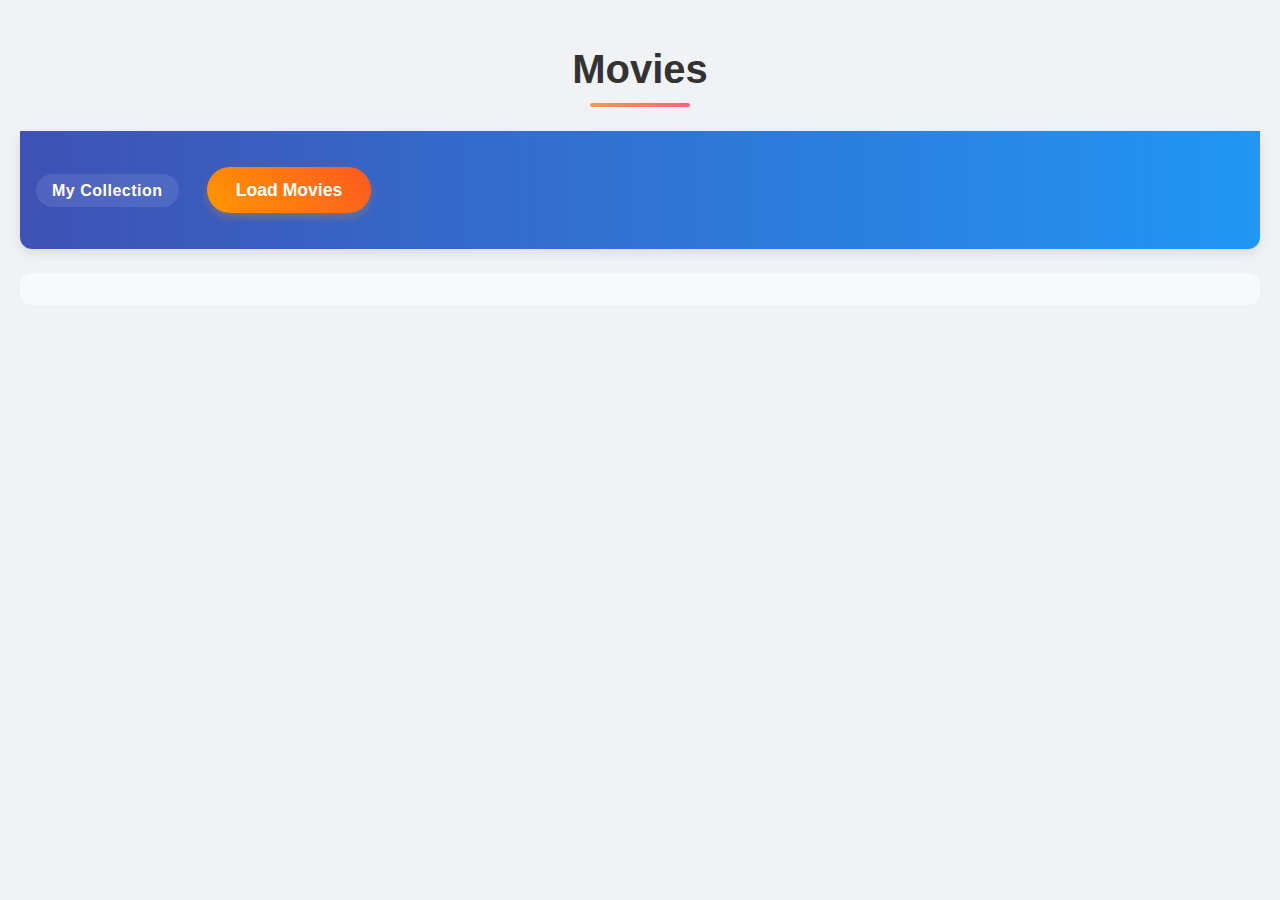
<file: hw_2_web/index.html>
<!DOCTYPE html>
<html lang="en">
<head>
    <meta charset="UTF-8">
    <meta name="viewport" content="width=device-width, initial-scale=1.0">
    <link rel="stylesheet" href="./css/style2.css">
    <title>My Movies</title>

    <script
            src="https://code.jquery.com/jquery-3.7.1.min.js"
            integrity="sha256-/JqT3SQfawRcv/BIHPThkBvs0OEvtFFmqPF/lYI/Cxo="
            crossorigin="anonymous">
    </script>
    
    <script src="./JS/clientMethods.js"></script>
    
    <script>
        $(document).ready(init);
    </script>

</head>
<body>
    <h1>Movies</h1>
    <div class="navContainer">
        <nav>
            <a href="MyMovies.html" class="styled-button"> My Collection</a>
            <button id="loadMoviesBTN" class="styled-button"> Load Movies </button>
        </nav>
    </div>

    <div id="loadedMovies">
        <!-- Movie Divs will be inserted Dynamically -->
    </div>

</body>
</html>
</file>
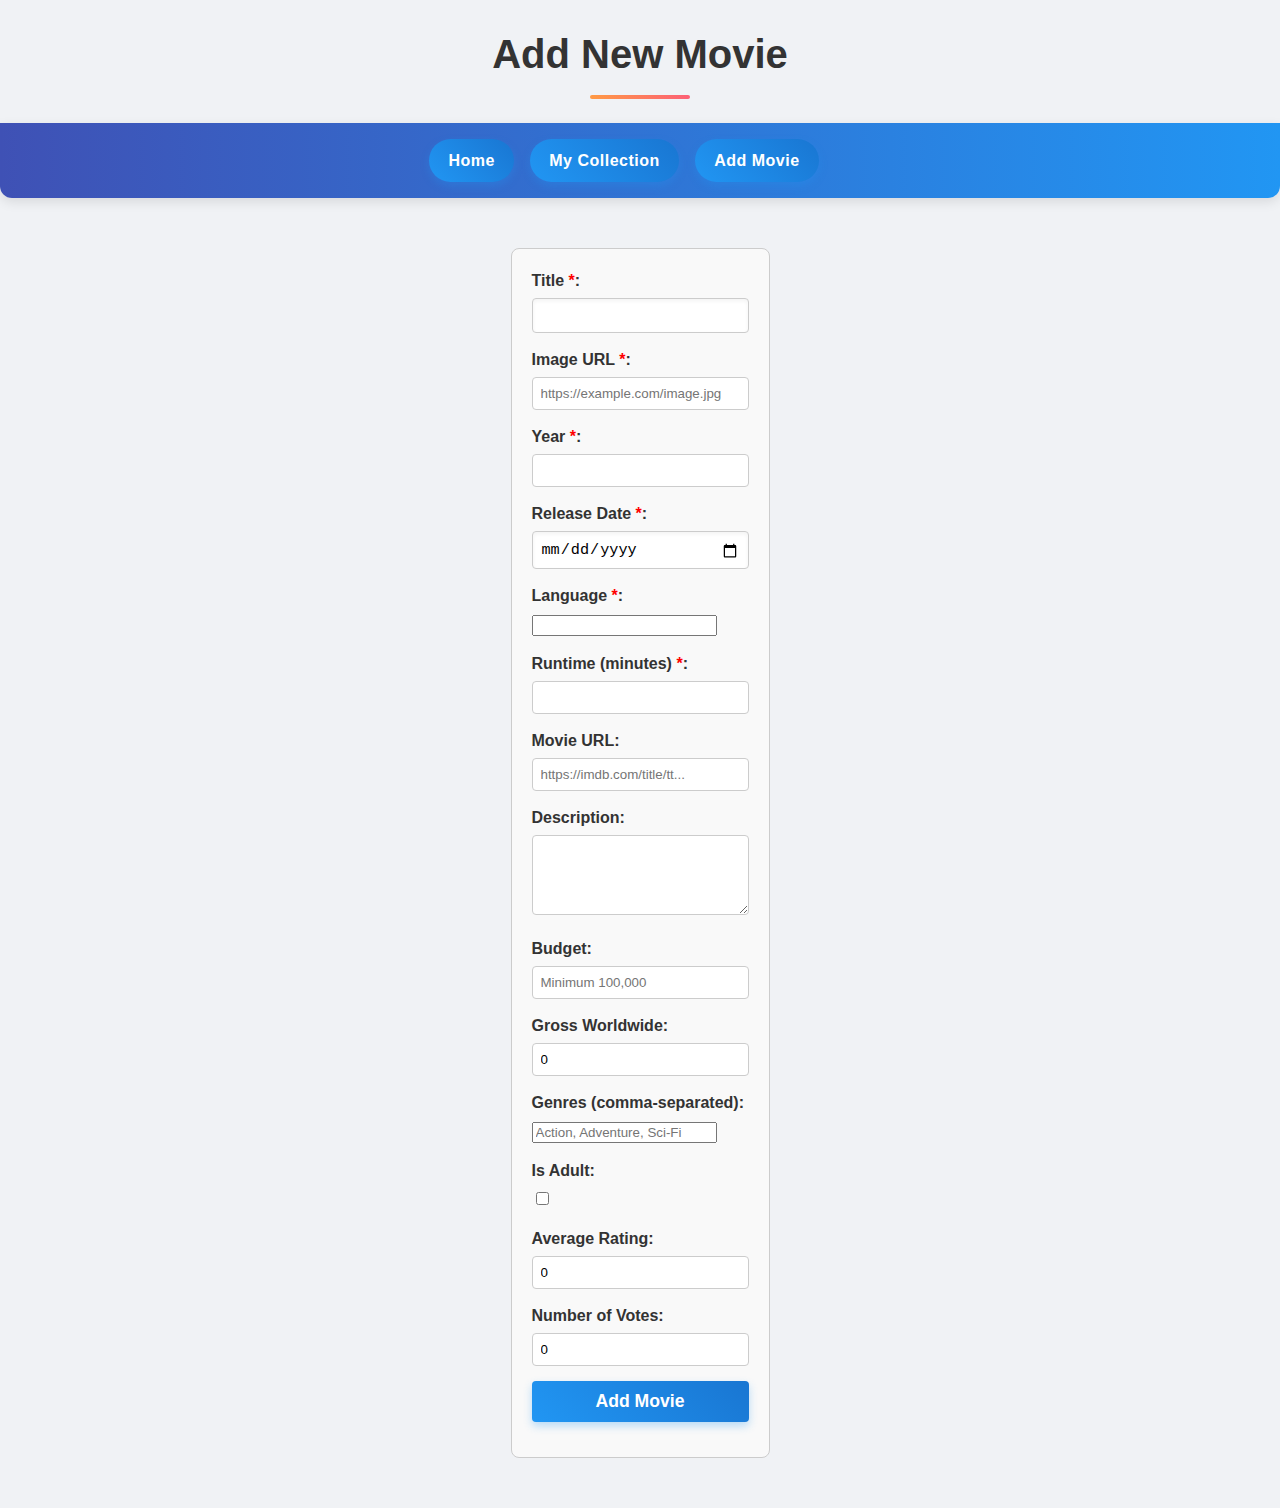
<file: hw_2_web/addMovie.html>
<!DOCTYPE html>
<html lang="en">
<head>
    <meta charset="UTF-8">
    <meta name="viewport" content="width=device-width, initial-scale=1.0">
    <title>Add New Movie</title>
    <link rel="stylesheet" href="./css/style3.css">

    <script>
        // Define API base URL globally
        const apiUrlBase = "https://localhost:54200/api"; 
    </script>

    <script src="https://code.jquery.com/jquery-3.7.1.min.js"
            integrity="sha256-/JqT3SQfawRcv/BIHPThkBvs0OEvtFFmqPF/lYI/Cxo="
            crossorigin="anonymous">
    </script>
    <!-- Load clientMethods first -->
    <script src="./JS/clientMethods.js"></script>
    <!-- Load auth.js -->
    <script src="./JS/auth.js"></script>
    <!-- Load addMovie logic -->
    <script src="./JS/addMovie.js"></script>
    <script>
        $(document).ready(function() {
            // Check login status FIRST
            if (!isLoggedIn()) {
                alert("Please log in to add movies.");
                window.location.href = 'login.html'; // Redirect to login
                return; // Stop further execution
            }
            // If logged in, proceed
            updateUserDisplay(); // Show user info, logout button etc.
            setupAddMovieForm(); // Initialize the form logic from addMovie.js
        });
    </script>
    <style>
        /* Basic form styling */
        .form-container { max-width: 600px; margin: 30px auto; padding: 20px; border: 1px solid #ccc; border-radius: 8px; background-color: #f9f9f9; }
        .form-container h1 { text-align: center; margin-bottom: 20px; }
        .form-group { margin-bottom: 15px; }
        .form-group label { display: block; margin-bottom: 5px; font-weight: bold; }
        .form-group input[type="text"],
        .form-group input[type="url"],
        .form-group input[type="number"],
        .form-group input[type="date"],
        .form-group textarea,
        .form-group select {
            width: 100%;
            padding: 8px;
            box-sizing: border-box;
            border: 1px solid #ccc;
            border-radius: 4px;
        }
         .form-group textarea { min-height: 80px; }
        .form-group input[type="checkbox"] { width: auto; margin-right: 5px; }
        .form-group button { width: 100%; padding: 10px; background-color: #28a745; color: white; border: none; border-radius: 4px; cursor: pointer; font-size: 1.1em; }
        .form-group button:hover { background-color: #218838; }
        .error-message { color: red; margin-top: 5px; font-size: 0.9em; display: none; /* Initially hidden */ }
        input.invalid, textarea.invalid { border-color: red; }
        datalist { /* Basic styling for datalist dropdown */ }
    </style>
</head>
<body>
     <div class="container">
         <header>
            <h1>Add New Movie</h1>
             <!-- User Info Area -->
            <div id="userInfo" style="float: right; margin: 10px; display: none;"></div>
            <nav>
                <ul class="nav-list">
                     <li><a href="index.html" class="styled-button">Home</a></li>
                    <li><a id="myCollectionLink" href="MyMovies.html" class="styled-button">My Collection</a></li>
                    <li><a id="addMovieLink" href="addMovie.html" class="styled-button">Add Movie</a></li>
                    <li><a id="loginLink" href="login.html" class="styled-button" style="display: none;">Login</a></li>
                    <li><button id="logoutButton" class="styled-button" style="display: none; background-color: #dc3545;">Logout</button></li>
                </ul>
            </nav>
        </header>

        <main>
            <div class="form-container">
                <form id="addMovieForm">
                    <!-- Required Fields -->
                    <div class="form-group">
                        <label for="primaryTitle">Title <span style="color:red">*</span>:</label>
                        <input type="text" id="primaryTitle" name="primaryTitle" required>
                        <div class="error-message" id="primaryTitleError"></div>
                    </div>
                     <div class="form-group">
                        <label for="primaryImage">Image URL <span style="color:red">*</span>:</label>
                        <input type="url" id="primaryImage" name="primaryImage" placeholder="https://example.com/image.jpg" required>
                         <div class="error-message" id="primaryImageError"></div>
                    </div>
                    <div class="form-group">
                        <label for="year">Year <span style="color:red">*</span>:</label>
                        <input type="number" id="year" name="year" min="1888" max="2030" required> <!-- Example range -->
                         <div class="error-message" id="yearError"></div>
                    </div>
                     <div class="form-group">
                        <label for="releaseDate">Release Date <span style="color:red">*</span>:</label>
                        <input type="date" id="releaseDate" name="releaseDate" required>
                         <div class="error-message" id="releaseDateError"></div>
                    </div>
                     <div class="form-group">
                        <label for="language">Language <span style="color:red">*</span>:</label>
                        <input list="languages" id="language" name="language" required>
                        <datalist id="languages">
                            <option value="English">
                            <option value="Spanish">
                            <option value="French">
                            <option value="German">
                            <option value="Japanese">
                            <option value="Other">
                        </datalist>
                         <div class="error-message" id="languageError"></div>
                    </div>
                     <div class="form-group">
                        <label for="runtimeMinutes">Runtime (minutes) <span style="color:red">*</span>:</label>
                        <input type="number" id="runtimeMinutes" name="runtimeMinutes" min="1" required>
                         <div class="error-message" id="runtimeMinutesError"></div>
                    </div>

                     <!-- Optional Fields -->
                     <div class="form-group">
                        <label for="url">Movie URL:</label>
                        <input type="url" id="url" name="url" placeholder="https://imdb.com/title/tt...">
                         <div class="error-message" id="urlError"></div>
                    </div>
                    <div class="form-group">
                        <label for="description">Description:</label>
                        <textarea id="description" name="description"></textarea>
                         <div class="error-message" id="descriptionError"></div>
                    </div>
                    <div class="form-group">
                        <label for="budget">Budget:</label>
                        <input type="number" id="budget" name="budget" min="100000" step="0.01" placeholder="Minimum 100,000">
                         <div class="error-message" id="budgetError"></div>
                    </div>
                     <div class="form-group">
                        <label for="grossWorldwide">Gross Worldwide:</label>
                        <input type="number" id="grossWorldwide" name="grossWorldwide" min="0" step="0.01" value="0"> <!-- Default 0 -->
                         <div class="error-message" id="grossWorldwideError"></div>
                    </div>
                     <div class="form-group">
                        <label for="genres">Genres (comma-separated):</label>
                        <input list="genresList" id="genres" name="genres" placeholder="Action, Adventure, Sci-Fi">
                         <datalist id="genresList">
                            <option value="Action">
                            <option value="Adventure">
                            <option value="Animation">
                            <option value="Comedy">
                            <option value="Crime">
                            <option value="Documentary">
                            <option value="Drama">
                            <option value="Family">
                            <option value="Fantasy">
                            <option value="History">
                            <option value="Horror">
                            <option value="Music">
                            <option value="Mystery">
                            <option value="Romance">
                            <option value="Science Fiction">
                            <option value="Thriller">
                            <option value="War">
                            <option value="Western">
                        </datalist>
                         <div class="error-message" id="genresError"></div>
                    </div>
                     <div class="form-group">
                        <label for="isAdult">Is Adult:</label>
                        <input type="checkbox" id="isAdult" name="isAdult"> <!-- Default false -->
                    </div>
                     <div class="form-group">
                        <label for="averageRating">Average Rating:</label>
                        <input type="number" id="averageRating" name="averageRating" min="0" max="10" step="0.1" value="0"> <!-- Default 0 -->
                         <div class="error-message" id="averageRatingError"></div>
                    </div>
                     <div class="form-group">
                        <label for="numVotes">Number of Votes:</label>
                        <input type="number" id="numVotes" name="numVotes" min="0" value="0"> <!-- Default 0 -->
                         <div class="error-message" id="numVotesError"></div>
                    </div>

                    <!-- Submission -->
                    <div class="form-group">
                        <button type="submit">Add Movie</button>
                    </div>
                     <div id="formStatusMessage" style="margin-top: 15px; text-align: center;"></div>
                </form>
            </div>
        </main>
    </div>
</body>
</html>
</file>
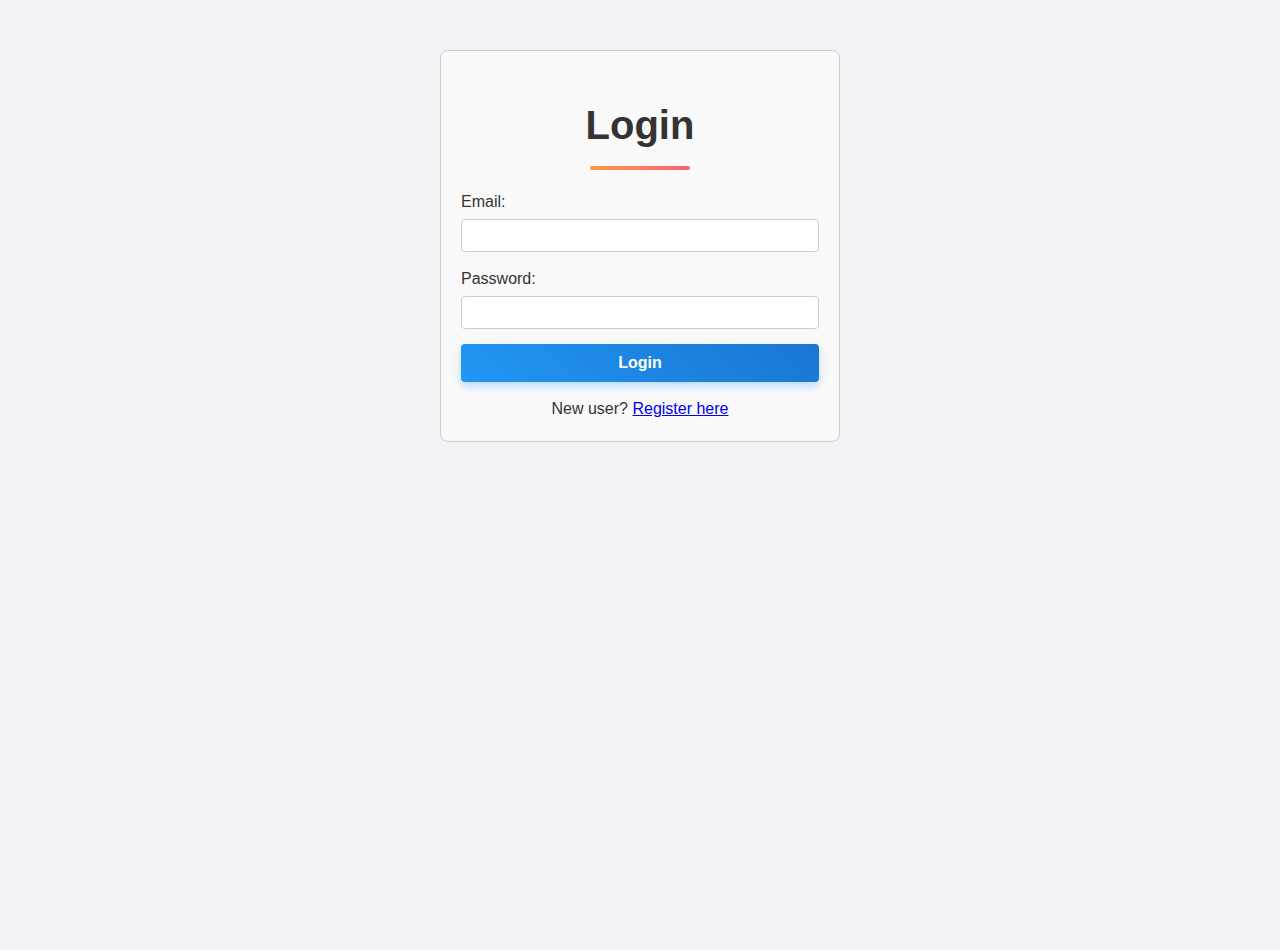
<file: hw_2_web/login.html>
<!DOCTYPE html>
<html lang="en">
<head>
    <meta charset="UTF-8">
    <meta name="viewport" content="width=device-width, initial-scale=1.0">
    <title>Login - My Movies</title>
    <link rel="stylesheet" href="./css/style3.css"> <!-- Or your preferred stylesheet -->
    
    <script>
        // Define API base URL globally
        const apiUrlBase = "https://localhost:54200/api"; 
    </script>

    <script src="https://code.jquery.com/jquery-3.7.1.min.js"
            integrity="sha256-/JqT3SQfawRcv/BIHPThkBvs0OEvtFFmqPF/lYI/Cxo="
            crossorigin="anonymous">
    </script>
    <!-- Load clientMethods first if auth.js depends on its ajaxCall -->
    <script src="./JS/clientMethods.js"></script>
    <script src="./JS/auth.js"></script>
    <script>
        $(document).ready(function() {
            // Redirect if already logged in
            if (isLoggedIn()) {
                window.location.href = 'index.html';
                return;
            }
            setupLoginForm();
        });
    </script>
    <style>
        /* Basic form styling */
        .form-container { max-width: 400px; margin: 50px auto; padding: 20px; border: 1px solid #ccc; border-radius: 8px; background-color: #f9f9f9; }
        .form-container h1 { text-align: center; margin-bottom: 20px; }
        .form-group { margin-bottom: 15px; }
        .form-group label { display: block; margin-bottom: 5px; }
        .form-group input { width: 100%; padding: 8px; box-sizing: border-box; border: 1px solid #ccc; border-radius: 4px; }
        .form-group button { width: 100%; padding: 10px; background-color: #007bff; color: white; border: none; border-radius: 4px; cursor: pointer; }
        .form-group button:hover { background-color: #0056b3; }
        .error-message { color: red; margin-top: 10px; text-align: center; }
        .register-link { text-align: center; margin-top: 15px; }
    </style>
</head>
<body>
    <div class="form-container">
        <h1>Login</h1>
        <form id="loginForm">
            <div class="form-group">
                <label for="email">Email:</label>
                <input type="email" id="email" name="email" required>
            </div>
            <div class="form-group">
                <label for="password">Password:</label>
                <input type="password" id="password" name="password" required>
            </div>
            <div class="form-group">
                <button type="submit">Login</button>
            </div>
        </form>
        <div id="errorMessage" class="error-message" style="display: none;"></div>
        <div class="register-link">
            New user? <a href="register.html">Register here</a>
        </div>
    </div>
</body>
</html>
</file>
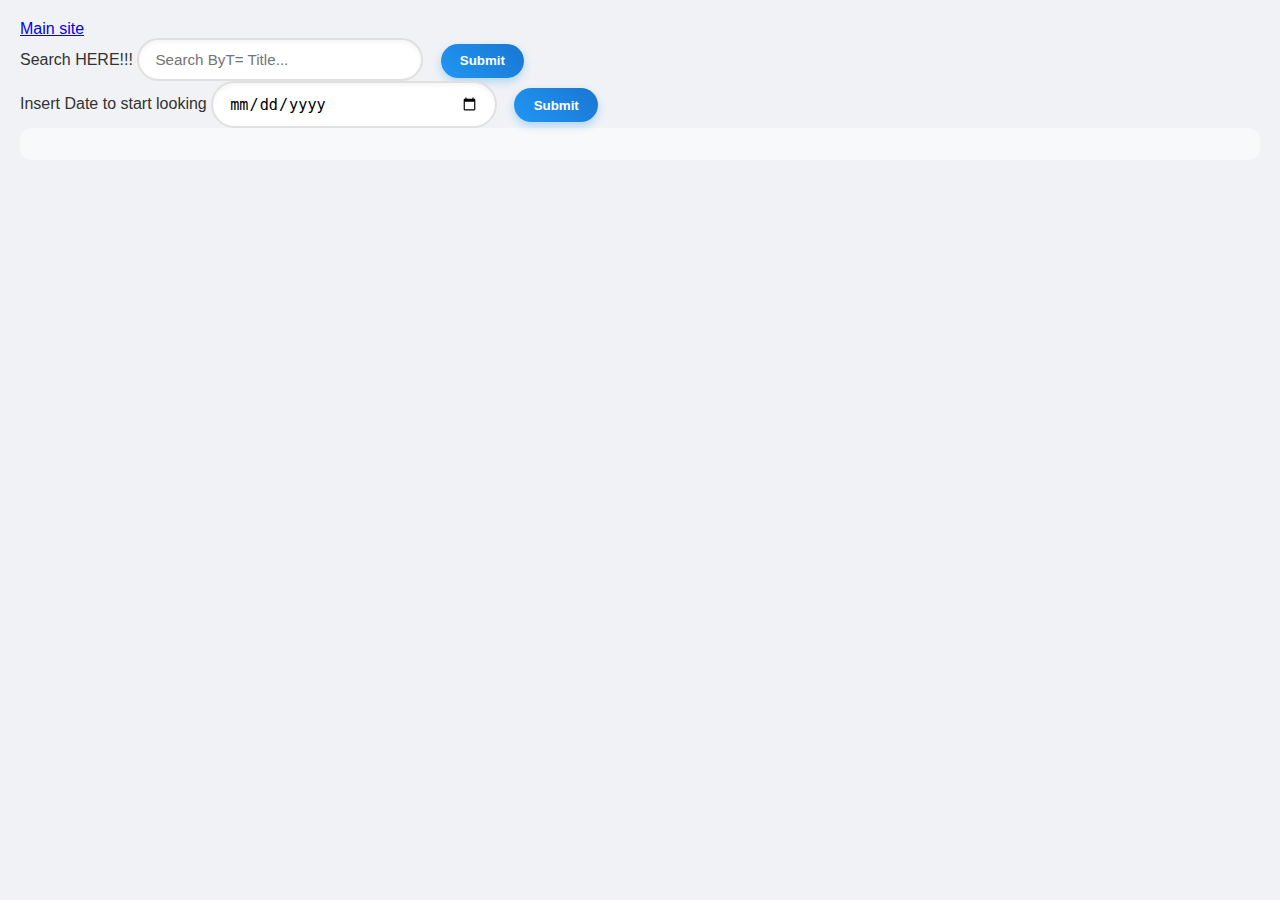
<file: hw_2_web/MyMovies.html>
<!DOCTYPE html>
<html lang="en">
<head>
    <meta charset="UTF-8">
    <meta name="viewport" content="width=device-width, initial-scale=1.0">
    <link rel="stylesheet" href="./css/style2.css">

    <!-- <style>
        #loadedMovies {
            display: flex;
            flex-direction: row;
            flex-wrap: wrap;
            gap: 1rem;
        }

        .Movie {
            border: 1px solid black;
            width: 20rem;
        }

        img{
            height:100%;
            width:20rem;
            object-fit: cover;
        }

        .Movie.success {
            border-color: green;
            background-color: #e6ffe6;
        }

    </style> -->
    
    <title>My Movie Collection</title>

    <script
        src="https://code.jquery.com/jquery-3.7.1.min.js"
        integrity="sha256-/JqT3SQfawRcv/BIHPThkBvs0OEvtFFmqPF/lYI/Cxo="
        crossorigin="anonymous">
    </script>

    <script src="./JS/clientMethods.js"></script>

    <script>
        $(document).ready(loadMyList);
    </script>

    
</head>
<body>
    <a href="index.html"> Main site</a>

    <!-- when page is ready render movies from static list in the server -->
     <script>
        //$(document).ready(loadMyMoviesList); //should load to show all the movies i have in my CART

        //<!-- Each movie card has a Delete button which delete it from the static list-->

     </script>
    
     
    <!-- add Field for search by name -->
    <div>
        <search>
            <label for="search byTitle">
                Search HERE!!!
            </label>
            <!-- The Movies user can search are ONLY FROM THE SERVER -->
                <input name="movieSearch" type="text" placeholder="Search ByT= Title...">
                <input type="submit" id="titleSearchBTN">
         </search>
    </div> 
    <!-- add a Date field to search movie by certain range 
        * Field: Start DATE
        * Field End DATE 
    -->
    <div id="searchByDate">
        <label for="search date">
            Insert Date to start looking
        </label>
        <input type="date" id="movieDate"> 
        <input type="submit" id="startDateBTN">
    </div>

    <div id="loadedMovies">
        <!-- Movie Divs will be inserted Dynamically -->
    </div></body>
</html>
</file>
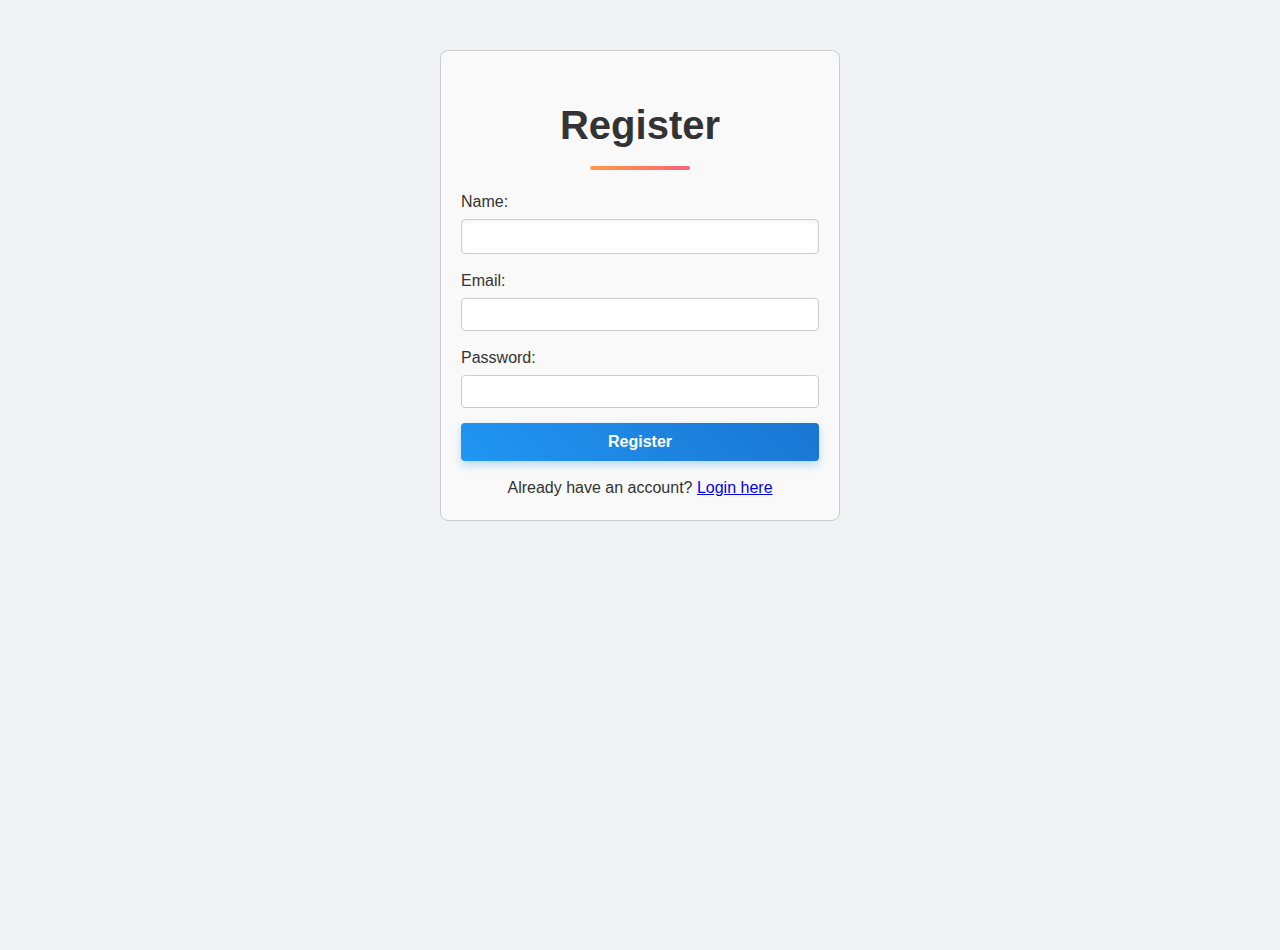
<file: hw_2_web/register.html>
<!DOCTYPE html>
<html lang="en">
<head>
    <meta charset="UTF-8">
    <meta name="viewport" content="width=device-width, initial-scale=1.0">
    <title>Register - My Movies</title>
    <link rel="stylesheet" href="./css/style3.css"> <!-- Or your preferred stylesheet -->
    
    <script>
        // Define API base URL globally
        const apiUrlBase = "https://localhost:54200/api"; 
    </script>

    <script src="https://code.jquery.com/jquery-3.7.1.min.js"
            integrity="sha256-/JqT3SQfawRcv/BIHPThkBvs0OEvtFFmqPF/lYI/Cxo="
            crossorigin="anonymous">
    </script>
    <!-- Load clientMethods first if auth.js depends on its ajaxCall -->
    <script src="./JS/clientMethods.js"></script>
    <script src="./JS/auth.js"></script>
     <script>
        $(document).ready(function() {
             // Redirect if already logged in
            if (isLoggedIn()) {
                window.location.href = 'index.html';
                return;
            }
            setupRegistrationForm();
        });
    </script>
    <style>
        /* Basic form styling - can reuse from login or define separately */
        .form-container { max-width: 400px; margin: 50px auto; padding: 20px; border: 1px solid #ccc; border-radius: 8px; background-color: #f9f9f9; }
        .form-container h1 { text-align: center; margin-bottom: 20px; }
        .form-group { margin-bottom: 15px; }
        .form-group label { display: block; margin-bottom: 5px; }
        .form-group input { width: 100%; padding: 8px; box-sizing: border-box; border: 1px solid #ccc; border-radius: 4px; }
        .form-group button { width: 100%; padding: 10px; background-color: #28a745; color: white; border: none; border-radius: 4px; cursor: pointer; }
        .form-group button:hover { background-color: #218838; }
        .error-message { color: red; margin-top: 5px; font-size: 0.9em; }
        .login-link { text-align: center; margin-top: 15px; }
        input.invalid { border-color: red; }
    </style>
</head>
<body>
    <div class="form-container">
        <h1>Register</h1>
        <form id="registerForm">
            <div class="form-group">
                <label for="name">Name:</label>
                <input type="text" id="name" name="name" required>
                <div id="nameError" class="error-message" style="display: none;"></div>
            </div>
            <div class="form-group">
                <label for="email">Email:</label>
                <input type="email" id="email" name="email" required>
                 <div id="emailError" class="error-message" style="display: none;"></div>
            </div>
            <div class="form-group">
                <label for="password">Password:</label>
                <input type="password" id="password" name="password" required>
                <div id="passwordError" class="error-message" style="display: none;"></div>
            </div>
             <!-- Add other user fields if needed based on your User model -->
            <div class="form-group">
                <button type="submit">Register</button>
            </div>
        </form>
         <div id="serverErrorMessage" class="error-message" style="display: none;"></div>
        <div class="login-link">
            Already have an account? <a href="login.html">Login here</a>
        </div>
    </div>
</body>
</html>
</file>
<file: hw_2_web/css/style2.css>
/* Main styles for MoviesProject */

/* Movie container styles */
#loadedMovies {
    display: flex;
    flex-direction: row;
    flex-wrap: wrap;
    gap: 1.5rem;
    padding: 1rem;
    justify-content: center;
    background-color: #f8f9fa;
    border-radius: 12px;
}

/* Individual movie card styles with gradient background */
.Movie {
    border: none;
    border-radius: 12px;
    width: 20rem;
    box-shadow: 0 8px 20px rgba(0, 0, 0, 0.15);
    transition: all 0.4s cubic-bezier(0.175, 0.885, 0.32, 1.275);
    overflow: hidden;
    position: relative;
    background: linear-gradient(135deg, #f5f7fa 0%, #e4e8f0 100%);
    transform-style: preserve-3d;
}

.Movie:hover {
    transform: translateY(-10px) rotateX(5deg);
    box-shadow: 0 15px 30px rgba(0, 0, 0, 0.25), 0 5px 15px rgba(0, 123, 255, 0.15);
}

/* Movie images with overlay effect */
.Movie img {
    height: 320px;
    width: 100%;
    object-fit: cover;
    transition: transform 0.5s;
    filter: brightness(0.95);
}

.Movie:hover img {
    transform: scale(1.05);
    filter: brightness(1.1);
}

/* Upper div styling */
.upperDiv {
    position: relative;
    overflow: hidden;
}

/* Add a colorful badge for rating */
.rating {
    position: absolute;
    top: 10px;
    right: 10px;
    background: linear-gradient(45deg, #ff9a44, #fc6076);
    color: white;
    padding: 8px 12px;
    border-radius: 20px;
    font-weight: bold;
    box-shadow: 0 3px 10px rgba(252, 96, 118, 0.4);
    z-index: 1;
    font-size: 0.9rem;
}

/* Button positioning */
.addToCartBTN, .deleteFromList {
    position: absolute;
    left: 10px;
    top: 10px;
    z-index: 2;
    font-weight: bold;
    backdrop-filter: blur(5px);
    border-radius: 25px;
    padding: 8px 15px;
    opacity: 0.9;
}

.addToCartBTN {
    background: linear-gradient(45deg, #2196f3, #4CAF50);
    border: none;
    color: white;
}

.deleteFromList {
    background: linear-gradient(45deg, #ff5252, #ff8a80);
    border: none;
    color: white;
}

/* Lower div styling with gradient text */
.lowerDiv {
    padding: 1.2rem;
    background: white;
    position: relative;
}

/* Colorful title with gradient */
.lowerDiv div:first-child {
    font-size: 1.5rem;
    font-weight: bold;
    margin-bottom: 8px;
    background: linear-gradient(to right, #12c2e9, #c471ed, #f64f59);
    -webkit-background-clip: text;
    -webkit-text-fill-color: transparent;
    background-clip: text;
    text-fill-color: transparent;
}

/* Year and runtime with badge style */
.lowerDiv div:nth-child(2),
.lowerDiv div:nth-child(3) {
    display: inline-block;
    margin-right: 10px;
    background-color: #f0f0f0;
    padding: 4px 12px;
    border-radius: 15px;
    font-size: 0.9rem;
    color: #555;
    margin-bottom: 10px;
}

/* Description with nice typography */
.lowerDiv div:nth-child(4) {
    font-size: 0.95rem;
    line-height: 1.5;
    color: #666;
    max-height: 100px;
    overflow: hidden;
    text-overflow: ellipsis;
    display: -webkit-box;
    -webkit-line-clamp: 4;
    -webkit-box-orient: vertical;
}

/* Success state animation for movies */
.Movie.success {
    border: none;
    animation: successPulse 1.5s ease-in-out;
}

@keyframes successPulse {
    0% { box-shadow: 0 0 0 0 rgba(76, 175, 80, 0.7); }
    70% { box-shadow: 0 0 0 15px rgba(76, 175, 80, 0); }
    100% { box-shadow: 0 0 0 0 rgba(76, 175, 80, 0); }
}

.Movie.success::after {
    content: "✓ Added to Collection";
    position: absolute;
    top: 45%;
    left: 50%;
    transform: translate(-50%, -50%) rotate(-10deg);
    background: rgba(76, 175, 80, 0.85);
    color: white;
    padding: 10px 15px;
    border-radius: 5px;
    font-weight: bold;
    z-index: 10;
    box-shadow: 0 5px 15px rgba(0, 0, 0, 0.2);
}

/* Navigation styles */
nav {
    background: linear-gradient(90deg, #3f51b5, #2196f3);
    color: white;
    padding: 1rem;
    margin-bottom: 1.5rem;
    border-radius: 0 0 12px 12px;
    box-shadow: 0 4px 12px rgba(0, 0, 0, 0.1);
}

nav a {
    color: white;
    text-decoration: none;
    margin-right: 1.5rem;
    padding: 0.5rem 1rem;
    border-radius: 25px;
    transition: all 0.3s;
    font-weight: bold;
    letter-spacing: 0.5px;
    background-color: rgba(255, 255, 255, 0.1);
}

nav a:hover {
    background-color: rgba(255, 255, 255, 0.25);
    box-shadow: 0 4px 8px rgba(0, 0, 0, 0.1);
    transform: translateY(-2px);
}

/* Search section styles */
.search-section {
    margin: 1.5rem 0;
    padding: 1.5rem;
    background: linear-gradient(135deg, #e0f7fa 0%, #b2ebf2 100%);
    border-radius: 12px;
    box-shadow: 0 5px 15px rgba(0, 0, 0, 0.08);
}

.search-section > div {
    margin-bottom: 15px;
}

.search-section label {
    font-weight: bold;
    color: #0277bd;
    margin-right: 10px;
    display: inline-block;
    min-width: 150px;
}

/* Button styles with gradient */
button, input[type="submit"] {
    padding: 0.6rem 1.2rem;
    background: linear-gradient(45deg, #2196f3, #1976d2);
    color: white;
    border: none;
    border-radius: 25px;
    cursor: pointer;
    transition: all 0.3s;
    font-weight: bold;
    box-shadow: 0 4px 8px rgba(33, 150, 243, 0.3);
}

button:hover, input[type="submit"]:hover {
    background: linear-gradient(45deg, #1976d2, #0d47a1);
    box-shadow: 0 6px 12px rgba(33, 150, 243, 0.4);
    transform: translateY(-2px);
}

#loadMoviesBTN {
    background: linear-gradient(45deg, #ff9800, #ff5722);
    box-shadow: 0 4px 8px rgba(255, 152, 0, 0.3);
    font-size: 1.1rem;
    padding: 0.8rem 1.8rem;
    margin: 20px 0;
}

#loadMoviesBTN:hover {
    background: linear-gradient(45deg, #ff5722, #e64a19);
    box-shadow: 0 6px 12px rgba(255, 152, 0, 0.4);
}

/* Form input styles */
input[type="text"], input[type="date"] {
    padding: 0.7rem 1rem;
    border: 2px solid #e0e0e0;
    border-radius: 25px;
    margin-right: 0.8rem;
    transition: all 0.3s;
    font-size: 0.95rem;
    width: 250px;
    background-color: white;
    box-shadow: inset 0 2px 4px rgba(0, 0, 0, 0.05);
}

input[type="text"]:focus, input[type="date"]:focus {
    border-color: #2196f3;
    box-shadow: 0 0 0 3px rgba(33, 150, 243, 0.2);
    outline: none;
}

/* Page title styling with gradient */
h1 {
    color: #333;
    margin-bottom: 1.5rem;
    font-size: 2.5rem;
    text-align: center;
    position: relative;
    padding-bottom: 15px;
}

h1::after {
    content: "";
    position: absolute;
    bottom: 0;
    left: 50%;
    transform: translateX(-50%);
    width: 100px;
    height: 4px;
    background: linear-gradient(to right, #ff9a44, #fc6076);
    border-radius: 2px;
}

/* Body styling */
body {
    font-family: 'Segoe UI', Tahoma, Geneva, Verdana, sans-serif;
    background-color: #f0f2f5;
    margin: 0;
    padding: 20px;
    color: #333;
}

/* Responsive adjustments */
@media (max-width: 768px) {
    .Movie {
        width: 100%;
    }
    
    input[type="text"], input[type="date"] {
        width: 100%;
        margin-bottom: 10px;
    }
    
    .search-section label {
        display: block;
        margin-bottom: 8px;
    }
}
</file>
<file: hw_2_web/css/style3.css>
/* ==========================================================================
   Base Styles & Resets
   ========================================================================== */

*, *::before, *::after {
  box-sizing: border-box;
}

html, body {
    height: 100%;
    margin: 0;
    padding: 0;
}

body {
    font-family: 'Segoe UI', Tahoma, Geneva, Verdana, sans-serif;
    background-color: #f0f2f5;
    color: #333;
    line-height: 1.5; /* Added for better default spacing */
}

/* ==========================================================================
   Layout Styles
   ========================================================================== */

.container {
    min-height: 100vh;
    display: flex;
    flex-direction: column;
    /* Centering handled by main for content, remove if container needs direct centering */
    /* justify-content: center; */
    /* align-items: center; */
}

main {
    display: flex;
    flex-direction: column;
    align-items: center;
    width: 100%;
    padding: 20px; /* Apply body padding here or keep on body if preferred */
    flex-grow: 1; /* Allow main to grow and fill space */
}

/* ==========================================================================
   Typography
   ========================================================================== */

h1 {
    color: #333;
    margin-top: 1.5rem; /* Adjusted margin */
    margin-bottom: 1.5rem;
    font-size: 2.5rem;
    text-align: center;
    position: relative;
    padding-bottom: 15px;
}

h1::after {
    content: "";
    position: absolute;
    bottom: 0;
    left: 50%;
    transform: translateX(-50%);
    width: 100px;
    height: 4px;
    background: linear-gradient(to right, #ff9a44, #fc6076);
    border-radius: 2px;
}

/* ==========================================================================
   Navigation
   ========================================================================== */

nav {
    background: linear-gradient(90deg, #3f51b5, #2196f3);
    color: white;
    padding: 1rem;
    /* margin-bottom: 1.5rem; */ /* Removed, handled by main padding or specific element margin */
    border-radius: 0 0 12px 12px; /* Consider if this should be applied elsewhere */
    box-shadow: 0 4px 12px rgba(0, 0, 0, 0.1);
    width: 100%; /* Make nav span width */
    box-sizing: border-box; /* Include padding in width */
}

.nav-list {
    list-style: none;
    padding: 0;
    margin: 0;
    display: flex;
    justify-content: center; /* Center nav items */
    gap: 1rem;
}

.nav-list li {
    display: inline; /* Flex handles display, this is redundant */
}

nav a { /* More specific selector */
    color: white;
    text-decoration: none;
    /* margin-right: 1.5rem; */ /* Replaced by gap in .nav-list */
    padding: 0.5rem 1rem;
    border-radius: 25px;
    transition: all 0.3s;
    font-weight: bold;
    letter-spacing: 0.5px;
    background-color: rgba(255, 255, 255, 0.1);
    display: inline-block; /* Ensure padding and transform work */
}

nav a:hover {
    background-color: rgba(255, 255, 255, 0.25);
    box-shadow: 0 4px 8px rgba(0, 0, 0, 0.1);
    transform: translateY(-2px);
}

/* ==========================================================================
   Buttons
   ========================================================================== */

/* General Button Styles */
button,
input[type="submit"],
.styled-button { /* Add class for consistent button styling if needed */
    padding: 0.6rem 1.2rem;
    background: linear-gradient(45deg, #2196f3, #1976d2);
    color: white;
    border: none;
    border-radius: 25px;
    cursor: pointer;
    transition: all 0.3s;
    font-weight: bold;
    box-shadow: 0 4px 8px rgba(33, 150, 243, 0.3);
    font-size: 1rem; /* Default font size */
    text-decoration: none; /* For link styled as button */
    display: inline-block; /* For link styled as button */
    text-align: center; /* For link styled as button */
}

button:hover,
input[type="submit"]:hover,
.styled-button:hover {
    background: linear-gradient(45deg, #1976d2, #0d47a1);
    box-shadow: 0 6px 12px rgba(33, 150, 243, 0.4);
    transform: translateY(-2px);
}

/* Specific Button Overrides */
#loadMoviesBTN,
#titleSearchBTN,
#dateSearchBTN {
    background: linear-gradient(45deg, #ff9800, #ff5722);
    margin: 20px 0; /* Keep specific margin */
    padding: 0.7rem 1.5rem;
}

#loadMoviesBTN:hover,
#titleSearchBTN:hover,
#dateSearchBTN:hover {
    background: linear-gradient(45deg, #ff5722, #e64a19);
    box-shadow: 0 6px 12px rgba(255, 152, 0, 0.4);
}

.addToCartBTN {
    background: linear-gradient(45deg, #2196f3, #4CAF50);
    /* Common styles moved to .addToCartBTN, .deleteFromList */
}

.deleteFromList {
    background: linear-gradient(45deg, #ff5252, #ff8a80);
     /* Common styles moved to .addToCartBTN, .deleteFromList */
}

.addToCartBTN,
.deleteFromList {
    position: absolute;
    left: 10px;
    top: 10px;
    z-index: 2;
    font-weight: bold;
    -webkit-backdrop-filter: blur(5px);
    backdrop-filter: blur(5px);
    border-radius: 25px; /* Overrides general button */
    padding: 8px 15px; /* Overrides general button */
    opacity: 0.9;
    color: white; /* Ensure text color */
    border: none; /* Ensure no border */
    box-shadow: none; /* Remove general button shadow if needed */
    font-size: 0.9rem; /* Adjust size if needed */
}

.addToCartBTN:hover,
.deleteFromList:hover {
    transform: none; /* Override general hover transform if needed */
    box-shadow: 0 2px 5px rgba(0,0,0,0.2); /* Optional subtle hover shadow */
    opacity: 1;
}


/* ==========================================================================
   Forms & Search
   ========================================================================== */

.search-controls {
    margin: 1.5rem 0;
    padding: 1.5rem;
    background: linear-gradient(135deg, #e0f7fa 0%, #b2ebf2 100%);
    border-radius: 12px;
    box-shadow: 0 5px 15px rgba(0, 0, 0, 0.08);
    width: 80%; /* Constrain width */
    max-width: 600px; /* Max width */
    box-sizing: border-box;
}

.search-controls > div {
    margin-bottom: 15px;
    display: flex; /* Align label and input */
    align-items: center; /* Vertically align */
    gap: 10px; /* Space between label and input */
}

.search-controls label {
    font-weight: bold;
    color: #0277bd;
    /* margin-right: 10px; */ /* Replaced by gap */
    display: inline-block;
    min-width: 120px; /* Adjusted width */
    flex-shrink: 0; /* Prevent label from shrinking */
}

input[type="text"],
input[type="date"] {
    padding: 0.7rem 1rem;
    border: 2px solid #e0e0e0;
    border-radius: 25px;
    /* margin-right: 0.8rem; */ /* Handled by gap or flex */
    transition: all 0.3s;
    font-size: 0.95rem;
    /* width: 250px; */ /* Allow flexbox to manage width */
    flex-grow: 1; /* Allow input to take remaining space */
    background-color: white;
    box-shadow: inset 0 2px 4px rgba(0, 0, 0, 0.05);
    box-sizing: border-box;
}

input[type="text"]:focus,
input[type="date"]:focus {
    border-color: #2196f3;
    box-shadow: 0 0 0 3px rgba(33, 150, 243, 0.2), inset 0 2px 4px rgba(0, 0, 0, 0.05); /* Keep inset shadow */
    outline: none;
}

/* ==========================================================================
   Movie List & Cards
   ========================================================================== */

#loadedMovies {
    display: flex;
    flex-direction: row;
    flex-wrap: wrap;
    gap: 1.5rem;
    padding: 1.5rem; /* Increased padding */
    justify-content: center;
    background-color: #f8f9fa;
    border-radius: 12px;
    width: 100%; /* Take full width within main */
    box-sizing: border-box;
    margin-top: 1.5rem;
}

.Movie {
    border: none;
    border-radius: 12px;
    width: 20rem;
    max-width: calc(100% - 2rem); /* Ensure it fits on small screens */
    box-shadow: 0 8px 20px rgba(0, 0, 0, 0.15);
    transition: all 0.4s cubic-bezier(0.175, 0.885, 0.32, 1.275);
    overflow: hidden;
    position: relative;
    background: linear-gradient(135deg, #f5f7fa 0%, #e4e8f0 100%);
    transform-style: preserve-3d; /* For 3D hover effect */
    display: flex; /* Use flex for card layout */
    flex-direction: column; /* Stack image and content */
}

.Movie:hover {
    transform: translateY(-10px) rotateX(5deg);
    box-shadow: 0 15px 30px rgba(0, 0, 0, 0.25), 0 5px 15px rgba(0, 123, 255, 0.15);
}

/* Card Image Area */
.upperDiv {
    position: relative;
    overflow: hidden; /* Clip image zoom */
}

.Movie img {
    height: 320px;
    width: 100%;
    object-fit: cover;
    transition: transform 0.5s, filter 0.5s; /* Combined transition */
    filter: brightness(0.95);
    display: block; /* Remove potential bottom space */
}

.Movie:hover img {
    transform: scale(1.05);
    filter: brightness(1.1);
}

.rating {
    position: absolute;
    top: 10px;
    right: 10px;
    background: linear-gradient(45deg, #ff9a44, #fc6076);
    color: white;
    padding: 8px 12px;
    border-radius: 20px;
    font-weight: bold;
    box-shadow: 0 3px 10px rgba(252, 96, 118, 0.4);
    z-index: 1;
    font-size: 0.9rem;
}

/* Card Content Area */
.lowerDiv {
    padding: 1.2rem;
    background: white;
    position: relative; /* For potential absolute elements inside */
    flex-grow: 1; /* Allow content to fill remaining card space */
    display: flex;
    flex-direction: column;
}

.lowerDiv .title { /* Use a class for the title */
    font-size: 1.5rem;
    font-weight: bold;
    margin-bottom: 8px;
    background: linear-gradient(to right, #12c2e9, #c471ed, #f64f59);
    -webkit-background-clip: text;
    background-clip: text;
    -webkit-text-fill-color: transparent;
    color: transparent; /* Fallback */
    line-height: 1.2; /* Adjust line height for title */
}

.lowerDiv .meta-info span { /* Use spans within a container div if needed */
    display: inline-block;
    margin-right: 10px;
    background-color: #f0f0f0;
    padding: 4px 12px;
    border-radius: 15px;
    font-size: 0.9rem;
    color: #555;
    margin-bottom: 10px;
}

.lowerDiv .description { /* Use a class for description */
    font-size: 0.95rem;
    line-height: 1.5;
    color: #666;
    max-height: calc(1.5em * 4); /* Calculate max-height based on line-height and clamp */
    overflow: hidden;
    text-overflow: ellipsis;
    display: -webkit-box;
    -webkit-line-clamp: 4; /* Number of lines to show */
    line-clamp: 4;
    -webkit-box-orient: vertical;
    margin-top: auto; /* Push description down if content is short */
}

/* ==========================================================================
   Success State & Animations
   ========================================================================== */

.Movie.success {
    border: none; /* Keep border override */
    animation: successPulse 1.5s ease-in-out;
}

@keyframes successPulse {
    0% {
        box-shadow: 0 8px 20px rgba(0, 0, 0, 0.15), 0 0 0 0 rgba(76, 175, 80, 0.7);
    }
    70% {
        box-shadow: 0 8px 20px rgba(0, 0, 0, 0.15), 0 0 0 15px rgba(76, 175, 80, 0);
    }
    100% {
        box-shadow: 0 8px 20px rgba(0, 0, 0, 0.15), 0 0 0 0 rgba(76, 175, 80, 0);
    }
}

.Movie.success::after {
    content: "✓ Added to Collection";
    position: absolute;
    top: 45%;
    left: 50%;
    transform: translate(-50%, -50%) rotate(-10deg);
    background: rgba(76, 175, 80, 0.9); /* Slightly less transparent */
    color: white;
    padding: 10px 15px;
    border-radius: 5px;
    font-weight: bold;
    z-index: 10;
    box-shadow: 0 5px 15px rgba(0, 0, 0, 0.2);
    text-align: center;
}


/* ==========================================================================
   Media Queries (Responsive Adjustments)
   ========================================================================== */

@media (max-width: 768px) {
    h1 {
        font-size: 2rem; /* Slightly smaller title */
    }

    .nav-list {
        gap: 0.5rem; /* Smaller gap */
        justify-content: space-around; /* Spread out items */
    }

    nav a {
        padding: 0.4rem 0.8rem;
        font-size: 0.9rem;
    }

    .search-controls {
        width: 95%; /* Wider search on small screens */
    }

    .search-controls > div {
        flex-direction: column; /* Stack label and input */
        align-items: flex-start; /* Align items left */
        margin-bottom: 10px;
    }

    .search-controls label {
        min-width: auto; /* Remove min-width */
        margin-bottom: 5px; /* Space below label */
    }

    input[type="text"],
    input[type="date"] {
        width: 100%; /* Full width input */
        /* margin-bottom: 10px; */ /* Handled by parent div margin */
    }

    #loadedMovies {
        padding: 1rem; /* Adjust padding */
    }

    .Movie {
        width: calc(100% - 1rem); /* Adjust width for padding/gap */
        max-width: none; /* Remove max-width constraint */
    }

    .Movie img {
        height: 250px; /* Adjust image height */
    }

    .lowerDiv .title {
        font-size: 1.3rem;
    }

    .lowerDiv .description {
         -webkit-line-clamp: 3; /* Show fewer lines */
         line-clamp: 3;
         max-height: calc(1.5em * 3);
    }
}

@media (max-width: 480px) {
     h1 {
        font-size: 1.8rem;
    }

    .nav-list {
        flex-direction: column; /* Stack nav items */
        align-items: center;
        gap: 0.8rem;
    }

    nav {
        padding: 0.8rem;
    }

    .Movie {
        width: 100%; /* Full width */
    }

     .Movie img {
        height: 200px; /* Further adjust image height */
    }

    .lowerDiv {
        padding: 1rem;
    }

    .lowerDiv .title {
        font-size: 1.2rem;
    }

    .lowerDiv .meta-info span {
        font-size: 0.8rem;
        padding: 3px 10px;
    }

    .lowerDiv .description {
        font-size: 0.9rem;
    }

    .addToCartBTN,
    .deleteFromList {
        padding: 6px 12px;
        font-size: 0.8rem;
    }

    .rating {
        font-size: 0.8rem;
        padding: 6px 10px;
    }
}
</file>
